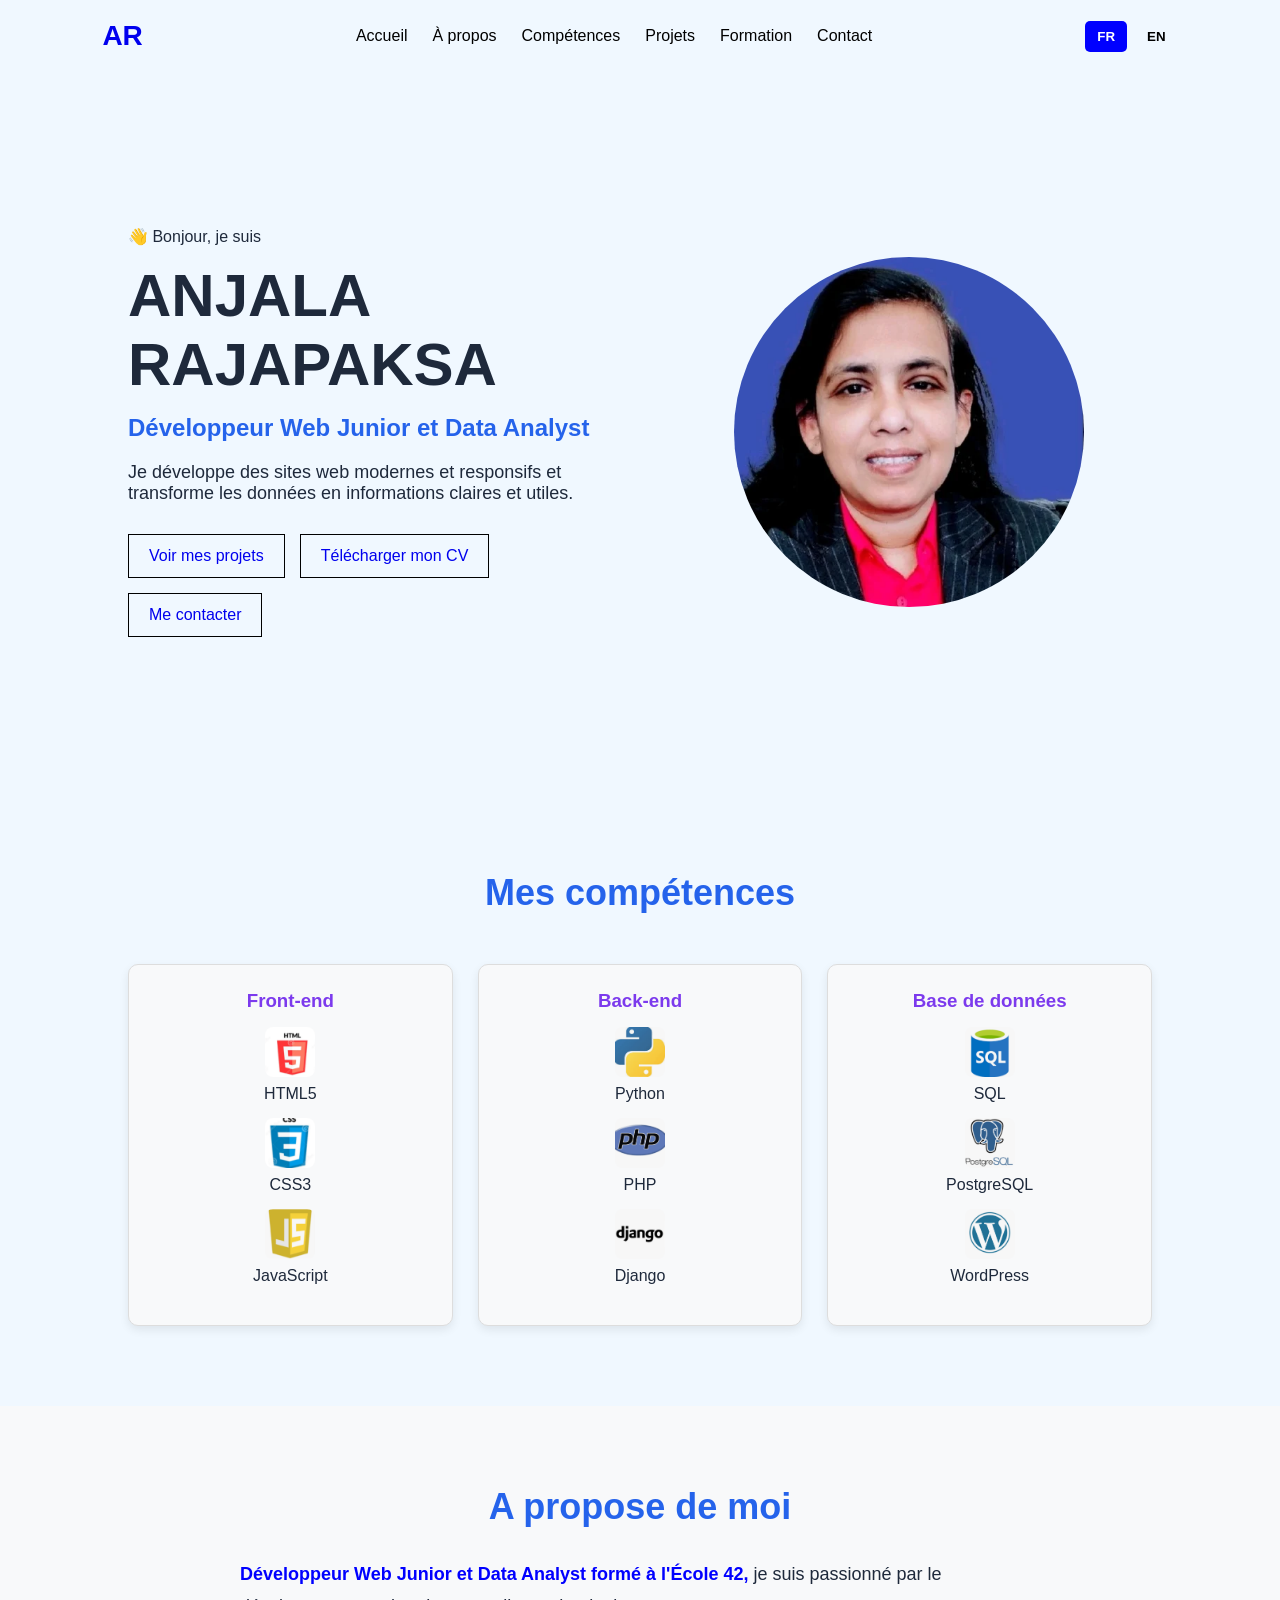
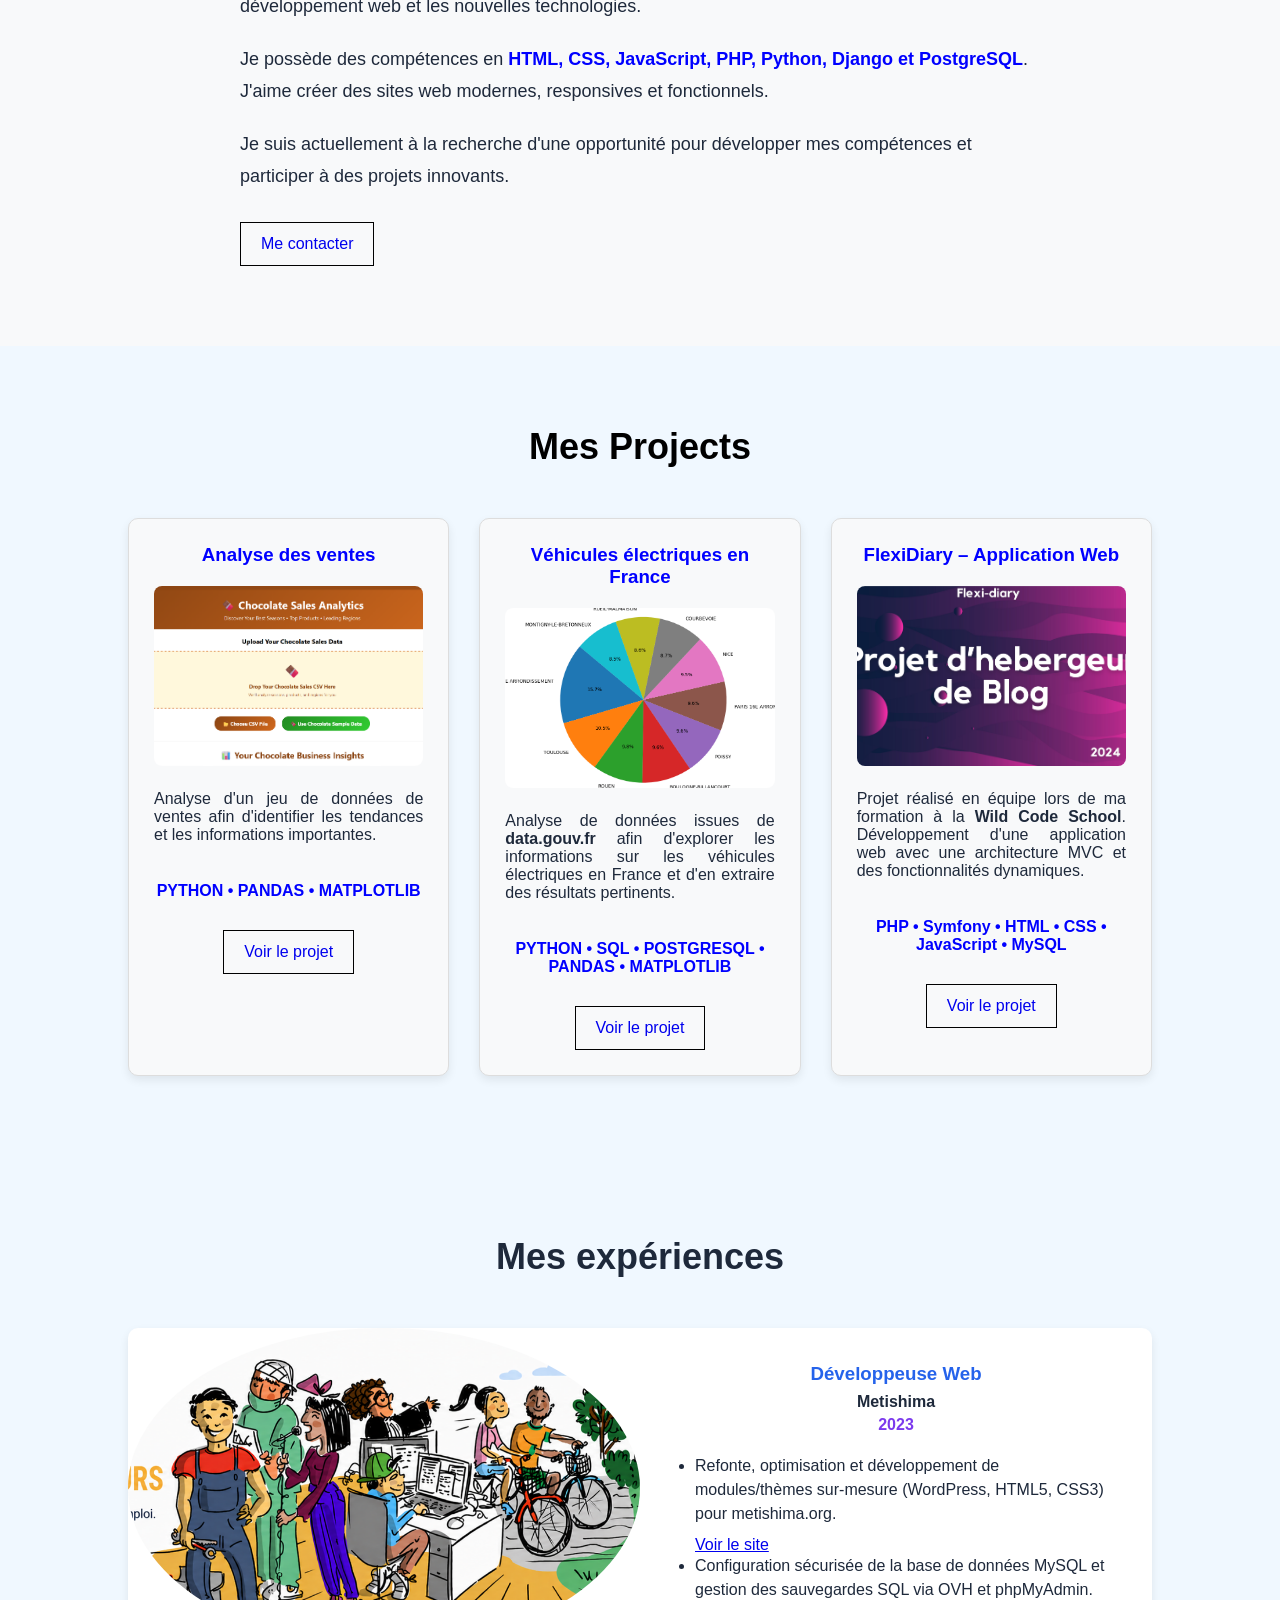
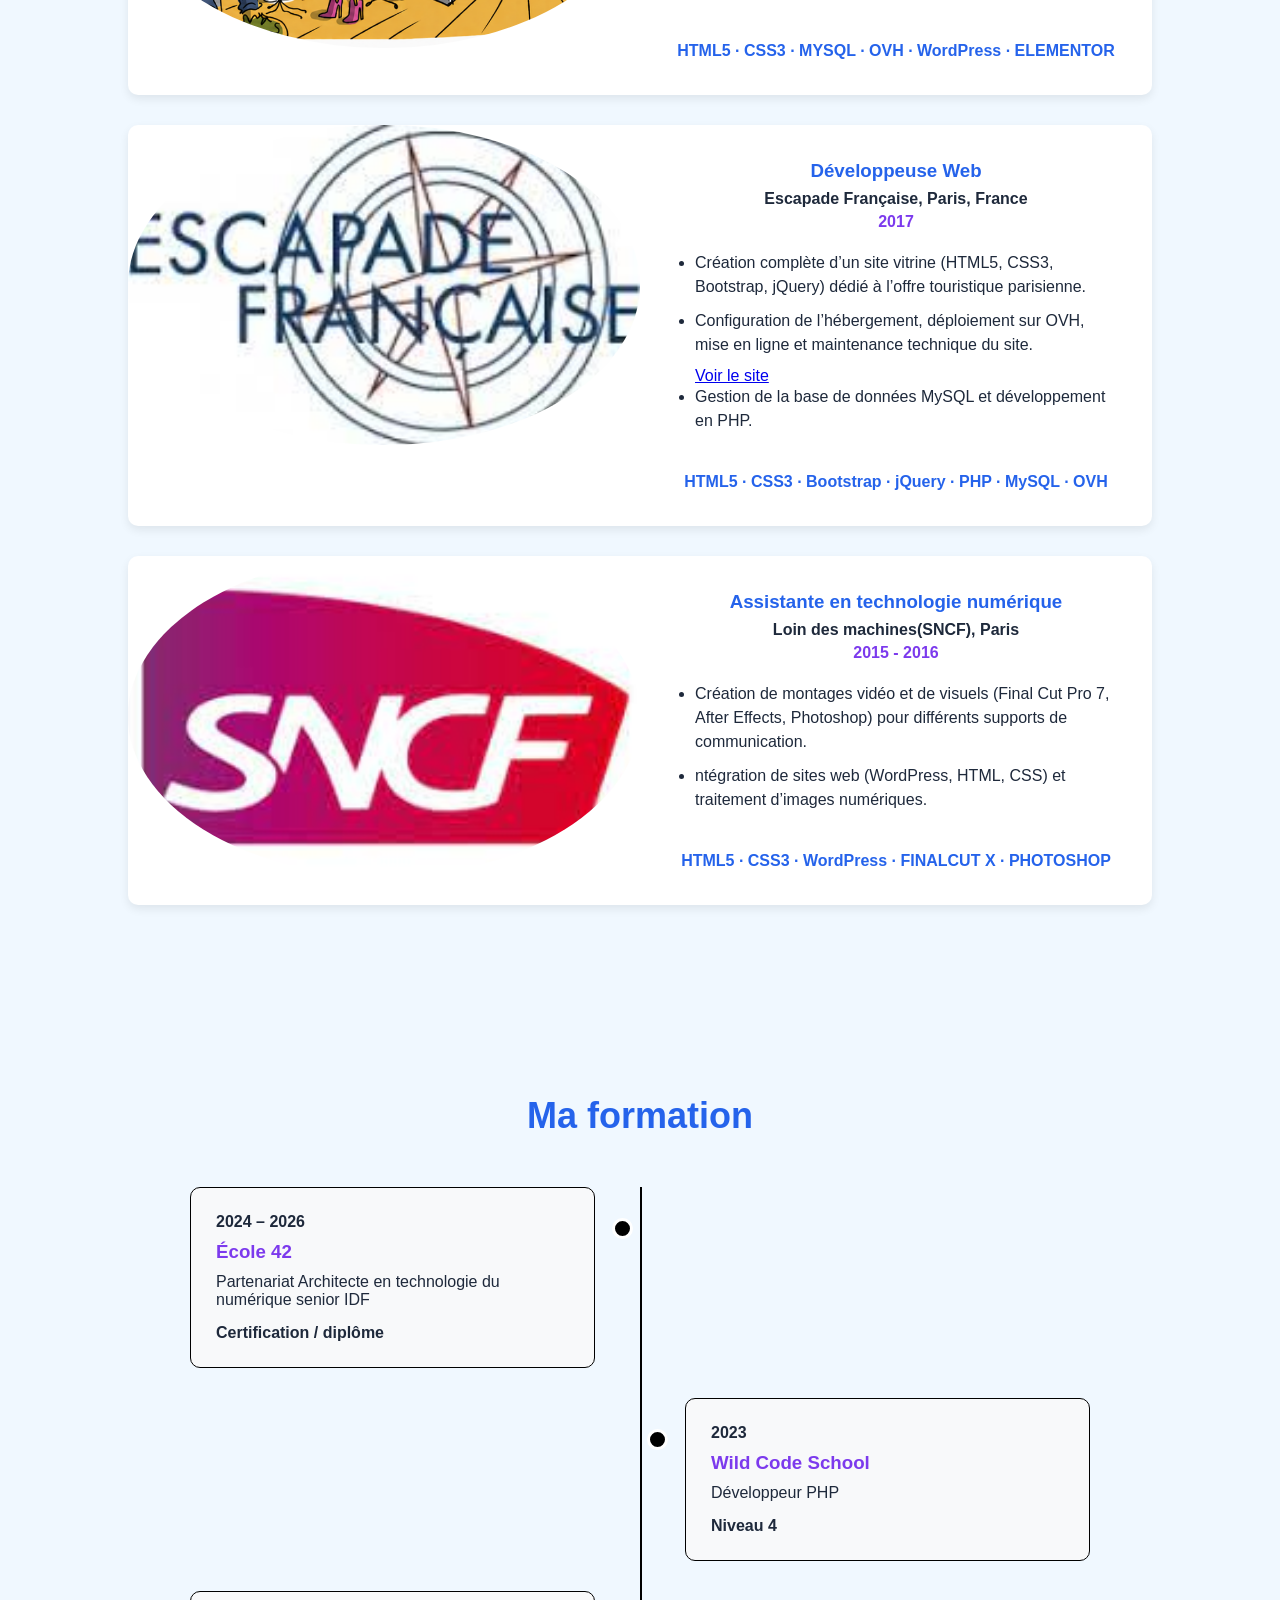
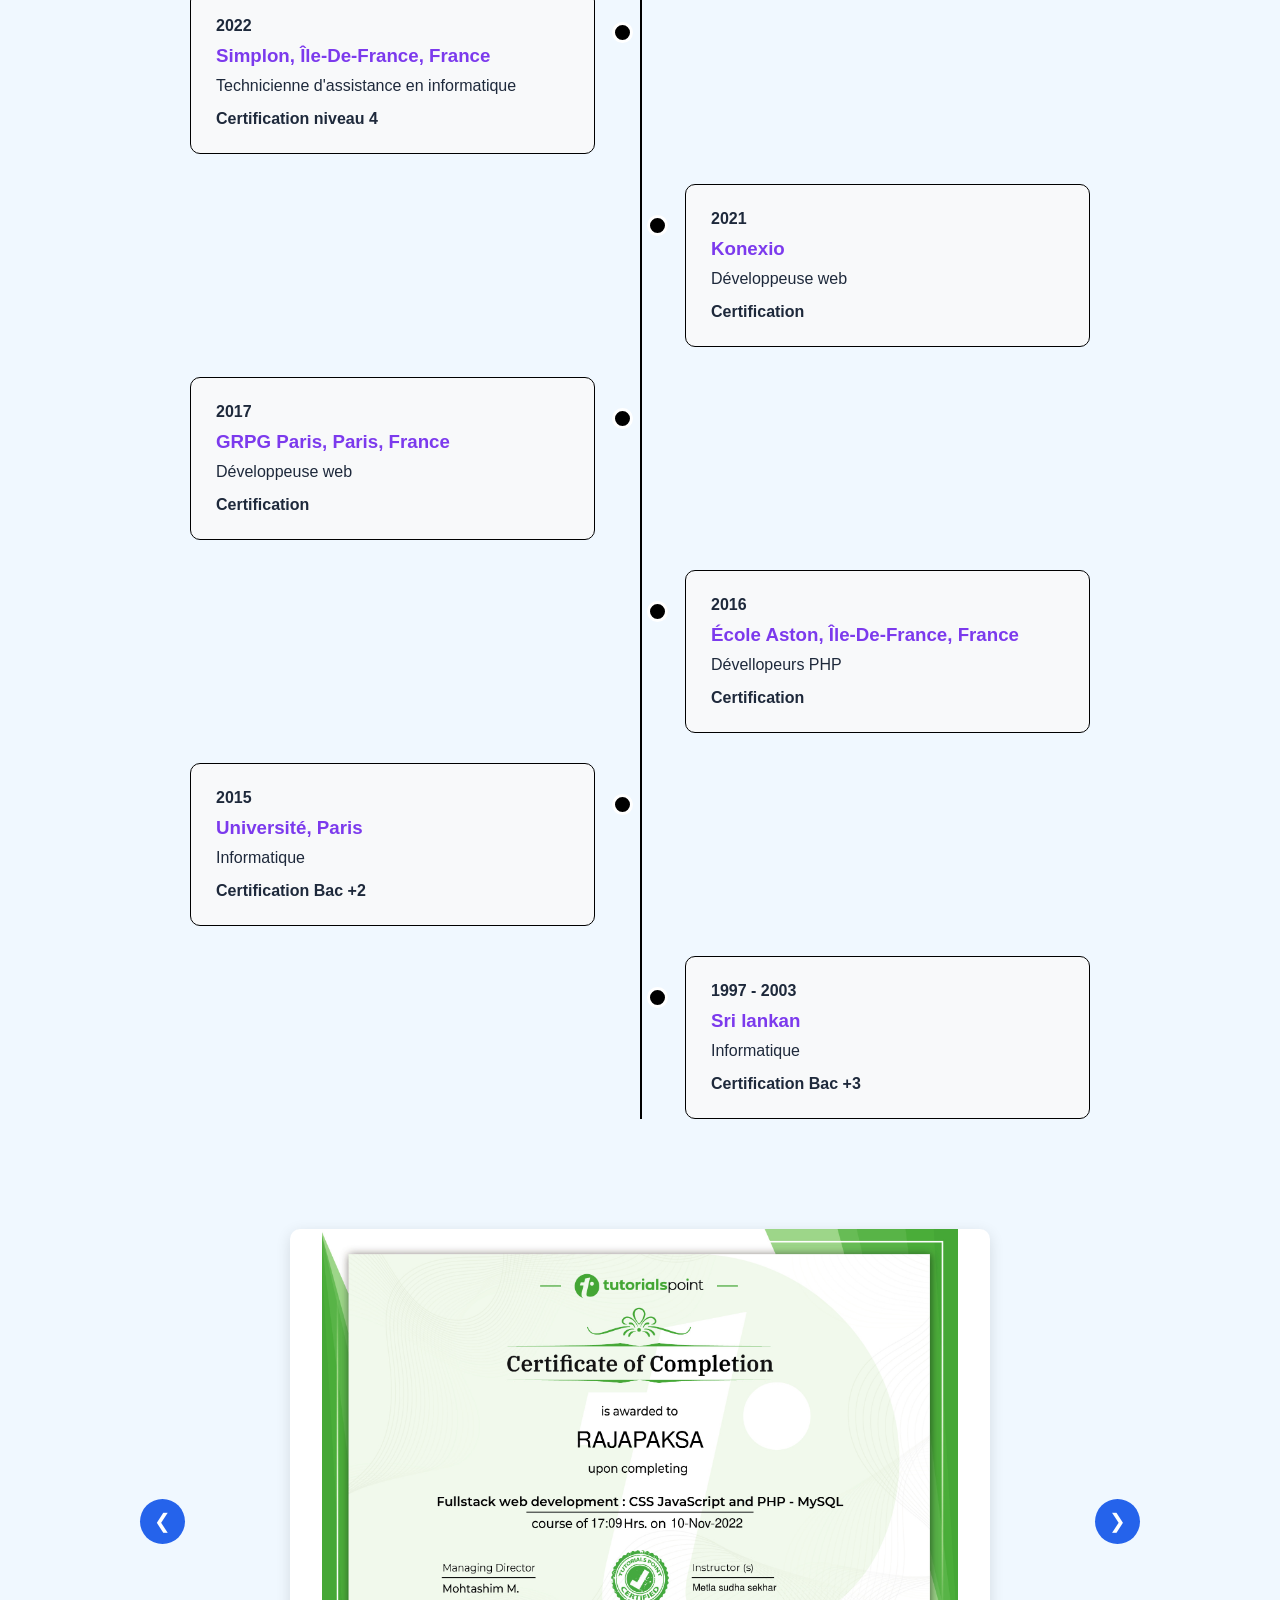
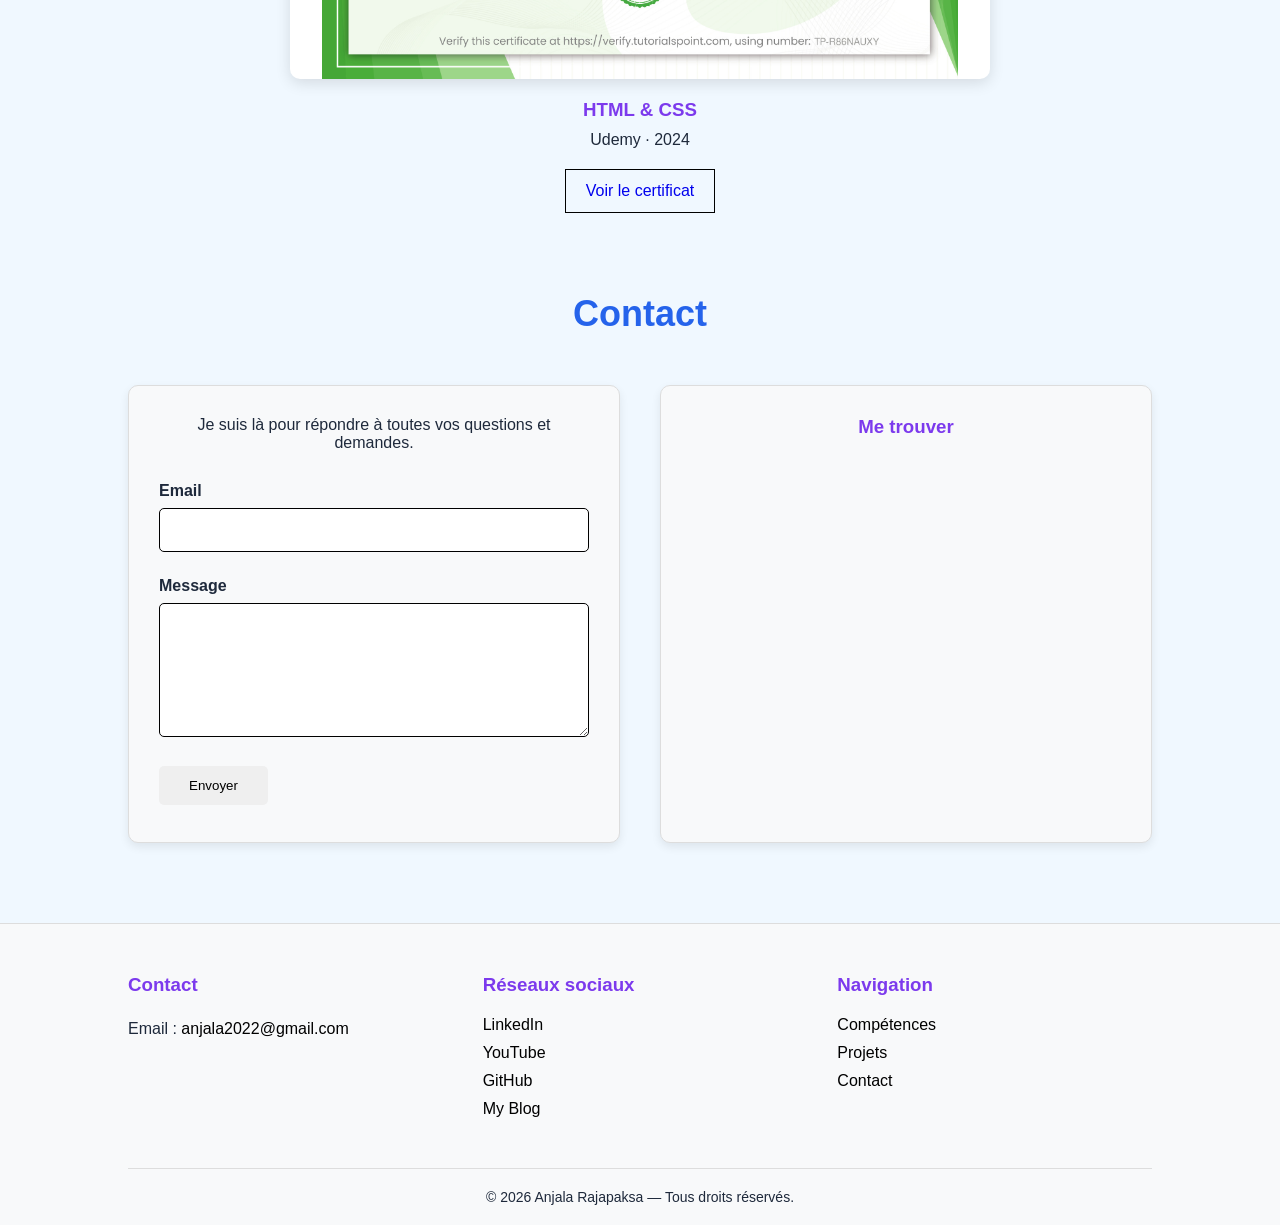
<file: index.html>
<!DOCTYPE html>
<html lang="fr">

<head>
    <meta charset="UTF-8">
    <meta name="viewport" content="width=device-width, initial-scale=1.0">

    <link rel="stylesheet" href="css/style.css">

    <title>Anjala Rajapaksa | Développeur Web Junior</title>
</head>

<body>

    <!-- NAVBAR -->
    <nav class="navbar">

        <a href="#accueil" class="logo">AR</a>

        <ul class="nav-links">
            <li><a href="#accueil">Accueil</a></li>
            <li><a href="#apropos">À propos</a></li>
            <li><a href="#competences">Compétences</a></li>
            <li><a href="#projets">Projets</a></li>
            <li><a href="#formation">Formation</a></li>
            <li><a href="#contact">Contact</a></li>
        </ul>

        <div class="language">
            <button class="active">FR</button>
            <button>EN</button>
        </div>

    </nav>


    <!-- HERO SECTION -->
    <header id="accueil" class="hero">

        <div class="hero-content">

            <p class="hello">👋 Bonjour, je suis</p>

            <h1>ANJALA<br>RAJAPAKSA</h1>

            <h2>Développeur Web Junior et Data Analyst</h2>

            <p class="description">
                Je développe des sites web modernes et responsifs et transforme
                les données en informations claires et utiles.
            </p>

            <div class="hero-buttons">

                <a href="#projets" class="btn primary">
                    Voir mes projets
                </a>

                <a href="images/Développeuse web_ANJALA_RAJAPAKSA-2026-09-28.pdf"
                     class="btn secondary"
                     target="_blank"
                     download>
                     Télécharger mon CV
                </a>

                <a href="#contact" class="btn contact-btn">
                    Me contacter
                </a>

            </div>

        </div>


        <!-- PHOTO -->
        <div class="hero-image">

            <img src="images/anjala.png"
                 alt="Portrait professionnel d'Anjala Rajapaksa">

        </div>

    </header>

    <!-- competence SECTION -->
     <section id="competences" class="skills-section">

    <h2>Mes compétences</h2>

    <div class="skills-container">

        <!-- COLUMN 1 -->
        <div class="skills-column">

            <h3>Front-end</h3>

            <ul>
                <li>
                    <img src="images/html-logo.png" alt="HTML5">
                    HTML5
                </li>

                <li>
                    <img src="images/css-logo.png" alt="CSS3">
                    CSS3
                </li>

                <li>
                    <img src="images/javascript-logo.png" alt="JavaScript">
                    JavaScript
                </li>
            </ul>

        </div>


        <!-- COLUMN 2 -->
        <div class="skills-column">

            <h3>Back-end</h3>

            <ul>
                <li>
                    <img src="images/python-logo.png" alt="CSS3">
                    Python
                </li>
                <li>
                    <img src="images/php-logo.png" alt="CSS3">
                    PHP
                </li>
                
                <li>
                    <img src="images/django-logo.png" alt="CSS3">
                    Django
                </li>
            </ul>

        </div>


        <!-- COLUMN 3 -->
        <div class="skills-column">

            <h3>Base de données</h3>

            <ul>
                <li>
                    <img src="images/sql-logo.png" alt="CSS3">
                    SQL
                </li>
                <li>
                    <img src="images/postgre-logo.png" alt="CSS3">
                    PostgreSQL
                </li>
                
                <li>
                    <img src="images/wordpress-logo.png" alt="CSS3">
                    WordPress
                </li>
            </ul>

        </div>

    </div>

</section> <!-- END of the competence SECTION -->

<section id="apropos" class="about-section"> <!-- a propose SECTION -->
    <div class="about-content">
        <h2>A propose de moi</h2>
        <p><b style="color: blue;">Développeur Web Junior et Data Analyst formé à l'École 42,</b> je suis passionné par
            le développement web et les nouvelles technologies.</p>
        <p>Je possède des compétences en <b style="color: blue;">HTML, CSS, JavaScript, PHP,
            Python, Django et PostgreSQL</b>. J'aime créer des sites web modernes,
            responsives et fonctionnels.</p>
        <p>Je suis actuellement à la recherche d'une opportunité pour
            développer mes compétences et participer à des projets innovants.</p>
        <a href="#contact" class="btn">Me contacter</a>   
    </div>
</section> <!--END of the a propose SECTION -->

<section id="projets" class="projects">
    <h2>Mes Projects</h2>
    <div class="project-content">
        <!--Projet 2 -->
        <div class="card"> 

             <h3><strong>Analyse des ventes</strong></h3>
                 <img src="images/csvanalyst.png"
                    alt="Chocalate sale analytics – Ventes" class="project-image">
                    <br>
                    <p> Analyse d'un jeu de données de ventes afin d'identifier
                    les tendances et les informations importantes. </p>
                    
        <br>
         <p class="technologies" style="color: blue; text-align: center;" >
            PYTHON • PANDAS • MATPLOTLIB 
        </p> 
         <a href="#" class="btn"> Voir le projet </a>
         </div>
        
        <div class="card">
            
                <h3><strong>Véhicules électriques en France</strong></h3>
                <img src="images/electric_vehicles_pie_chart.png" alt="Projet Data Analysis – Ventes" class="project-image">
                <br>
                <p>Analyse de données issues de <strong>data.gouv.fr</strong> afin d'explorer
                les informations sur les véhicules électriques en France et d'en extraire
                des résultats pertinents.</p>
                
            <br>
            <p class="technologies" style="color: blue; text-align: center;">
                PYTHON • SQL • POSTGRESQL • PANDAS • MATPLOTLIB
            </p>

            <a href="https://rigorous-november-5f9.notion.site/Electric-Vehicle-1d13186520348087bff2c710191e95e1"
                class="btn"
                target="_blank"
                rel="noopener noreferrer">
                Voir le projet
            </a>
</div> 

<!-- Projet 3 -->
<div class="card">
    
        <h3><strong>FlexiDiary – Application Web</strong></h3>
        <img src="images/blog.png" alt="Projet Data Analysis – Ventes" class="project-image">
        <br>
        <p>Projet réalisé en équipe lors de ma formation à la
        <strong>Wild Code School</strong>. Développement d'une
        application web avec une architecture MVC et des fonctionnalités
        dynamiques.</p>
    <br>    
    <p class="technologies" style="color: blue; text-align: center;">
        PHP • Symfony • HTML • CSS • JavaScript • MySQL
    </p>

    <a href="https://github.com/WildCodeSchool/2023-11-php-REM-POEC-FlexiDiary"
       class="btn"
       target="_blank"
       rel="noopener noreferrer">
        Voir le projet
    </a>
        </div>    
    </div>
</section> <!-- END of the project SECTION -->

<!-- EXPERIENCE SECTION -->
 
<section id="experience" class="experience-section">
    <h1>Mes expériences</h1>
    <div class="experience-container">
       
       <div class="experience-1">

        <div class="experience-image">
            <img src="images/metishima.png" alt="">
        </div>

    <div class="experience-content">
        <h3>Développeuse Web</h3>
        <h4>Metishima</h4>
        <p class="experience-date">2023</p>

        <ul>
            <li>Refonte, optimisation et développement de modules/thèmes sur-mesure (WordPress,
HTML5, CSS3) pour metishima.org.</li>
<a href="https://metishima.org" target="_blank">
    Voir le site
</a>
            <li>Configuration sécurisée de la base de données MySQL et gestion des sauvegardes SQL via
OVH et phpMyAdmin.</li>

        </ul>

        <p class="technologies">
            HTML5 · CSS3 · MYSQL · OVH · WordPress  · ELEMENTOR
        </p>
    </div>

</div>
<div class="experience-2">

    <div class="experience-content">
        <h3>Développeuse Web</h3>
        <h4>Escapade Française, Paris, France </h4>
        <p class="experience-date">2017</p>

        <ul>
            <li>Création complète d’un site vitrine (HTML5, CSS3, Bootstrap, jQuery) dédié à l’offre touristique parisienne.</li>
            
            <li>Configuration de l’hébergement, déploiement sur OVH, mise en ligne et maintenance technique du site.
            </li>
            <a href="https://tinyurl.com/2a5ryndv" target="_blank">
    Voir le site
</a>
            <li>Gestion de la base de données MySQL et développement en PHP.</li>
            
        </ul>

        <p class="technologies">
            HTML5 · CSS3 · Bootstrap · jQuery · PHP · MySQL · OVH
        </p>
    </div>
<div class="experience-image">
        <img src="images/téléchargement (2).jpg" alt="">
    </div>
</div>     

 <div class="experience-1">

    <div class="experience-image">
        <img src="images/téléchargement.jpg" alt="">
    </div>

    <div class="experience-content">
        <h3>Assistante en technologie numérique</h3>
        <h4>Loin des machines(SNCF), Paris </h4>
        <p class="experience-date">2015 - 2016</p>

        <ul>
            <li>Création de montages vidéo et de visuels (Final Cut Pro 7, After Effects, Photoshop) pour
différents supports de communication.</li>
            <li>ntégration de sites web (WordPress, HTML, CSS) et traitement d’images numériques.</li>
        </ul>

        <p class="technologies">
            HTML5 · CSS3  · WordPress · FINALCUT X · PHOTOSHOP
        </p>
    </div>

</div>
</div>
</section><!-- END EXPERIENCE SECTION -->


<section id="formation" class="formation">
    <h2>Ma formation</h2>

    <div class="formation-container">

        <div class="formation-item">
            <div class="formation-year">2024 – 2026</div>
            <h3>École 42</h3>
            <p>Partenariat Architecte en technologie du numérique senior IDF</p>
            <span class="certificate">Certification / diplôme</span>
        </div>


        <div class="formation-item">
            <div class="formation-year">2023</div>
            <h3>Wild Code School</h3>
            <p>Développeur PHP</p>
            <span class="certificate">Niveau 4</span>
        </div>


        <div class="formation-item">
            <div class="formation-year">2022</div>
            <h3>Simplon, Île-De-France, France </h3>
            <p>Technicienne d'assistance en informatique</p>
            <span class="certificate">Certification niveau 4</span>
        </div>

        <div class="formation-item">
            <div class="formation-year">2021</div>
            <h3>Konexio</h3>
            <p>Développeuse web</p>
            <span class="certificate">Certification</span>
        </div>
        <div class="formation-item">
            <div class="formation-year">2017</div>
            <h3>GRPG Paris, Paris, France </h3>
            <p>Développeuse web</p>
            <span class="certificate">Certification</span>
        </div>
        <div class="formation-item">
            <div class="formation-year">2016</div>
            <h3>École Aston, Île-De-France, France </h3>
            <p>Dévellopeurs PHP</p>
            <span class="certificate">Certification</span>
        </div>
        <div class="formation-item">
            <div class="formation-year">2015</div>
            <h3>Université, Paris  </h3>
            <p>Informatique </p>
            <span class="certificate">Certification Bac +2</span>
        </div>
        <div class="formation-item">
            <div class="formation-year"> 1997 -  2003</div>
            <h3>Sri lankan </h3>
            <p>Informatique </p>
            <span class="certificate">Certification Bac +3</span>
        </div>

    </div>
</section><!--end of formation-->
<div class="certificate-slider">

    <button type="button" class="slider-btn prev">❮</button>

    <div class="certificate-content">

        <img
            id="certificate-image"
            src="images/certificat1.jpg"
            alt="Certificat HTML & CSS"
        >

        <h3 id="certificate-title">
            HTML & CSS
        </h3>

        <p id="certificate-info">
            Udemy · 2024
        </p>

        <a
            id="certificate-link"
            href="#"
            target="_blank"
            class="btn"
        >
            Voir le certificat
        </a>

    </div>

    <button type="button" class="slider-btn next">❯</button>

</div>
<section id="contact" class="contact-section">
    

    <h2>Contact</h2>

    <div class="contact-container">

        <!-- COLUMN 1 : CONTACT FORM -->
        <div class="contact-form">

            <p>Je suis là pour répondre à toutes vos questions et demandes.</p>

            <form action="" method="get">

                <div class="form-group">
                    <label for="email">Email</label>
                    <input type="email" id="email" name="email" required>
                </div>

                <div class="form-group">
                    <label for="message">Message</label>
                    <textarea id="message" name="message" rows="6" required></textarea>
                </div>

                <button type="submit">Envoyer</button>

                <p id="form-message"></p>

            </form>

        </div>

        <!-- COLUMN 2 : GOOGLE MAP -->
        <div class="contact-map">

            <h3>Me trouver</h3>

        <iframe 
            src="https://www.google.com/maps/embed?pb=!1m18!1m12!1m3!1d2625.0004924099057!2d2.4042703760003064!3d48.85820100072041!2m3!1f0!2f0!3f0!3m2!1i1024!2i768!4f13.1!3m3!1m2!1s0x47e66d813a827ec7%3A0xc54fb0d61bd7b4e2!2sRue%20Saint-Blaise%2C%2075020%20Paris!5e0!3m2!1sfr!2sfr!4v1788726012206!5m2!1sfr!2sfr"
            width="100%"
            height="350"
            style="border:0;"
            allowfullscreen=""
            loading="lazy">
        </iframe>

        </div>

    </div> 

</section><!-- END CONTACT SECTION -->
<!-- FOOTER SECTION -->
<footer class="footer">

    <div class="footer-container">

        <!-- Column 1 -->
        <div class="footer-col">
            <h3>Contact</h3>
            <p>
    Email :
    <a href="mailto:anjala2022@gmail.com" target="_blank">
        anjala2022@gmail.com
    </a>
</p>
        </div>

        <!-- Column 2 -->
        <div class="footer-col">
            <h3>Réseaux sociaux</h3>
            <ul>
    <li>
        <a href="https://www.linkedin.com/in/anjala-rajapaksa"
           target="_blank"
           rel="noopener noreferrer">
            LinkedIn
        </a>
    </li>

    <li>
        <a href="https://www.youtube.com/@DevTipsDaily-2026"
           target="_blank"
           rel="noopener noreferrer">
            YouTube
        </a>
    </li>

    <li>
        <a href="https://github.com/anjalaN"
           target="_blank"
           rel="noopener noreferrer">
            GitHub
        </a>
    </li>

    <li>
        <a href="https://rigorous-november-5f9.notion.site/Programming-30a3186520348099a63dd49789cce97d"
           target="_blank"
           rel="noopener noreferrer">
            My Blog
        </a>
    </li>
</ul>
        </div>

        <!-- Column 3 -->
        <div class="footer-col">
            <h3>Navigation</h3>
            <ul>
                <li><a href="#competences">Compétences</a></li>
                <li><a href="#projets">Projets</a></li>
                <li><a href="#contact">Contact</a></li>
            </ul>
        </div>

    </div>

    <div class="copyright">
        <p>&copy; 2026 Anjala Rajapaksa — Tous droits réservés.</p>
    </div>

</footer>
<!-- END FOOTER SECTION -->

    <script src="js/script.js"></script>

</body>
</html>
</file>
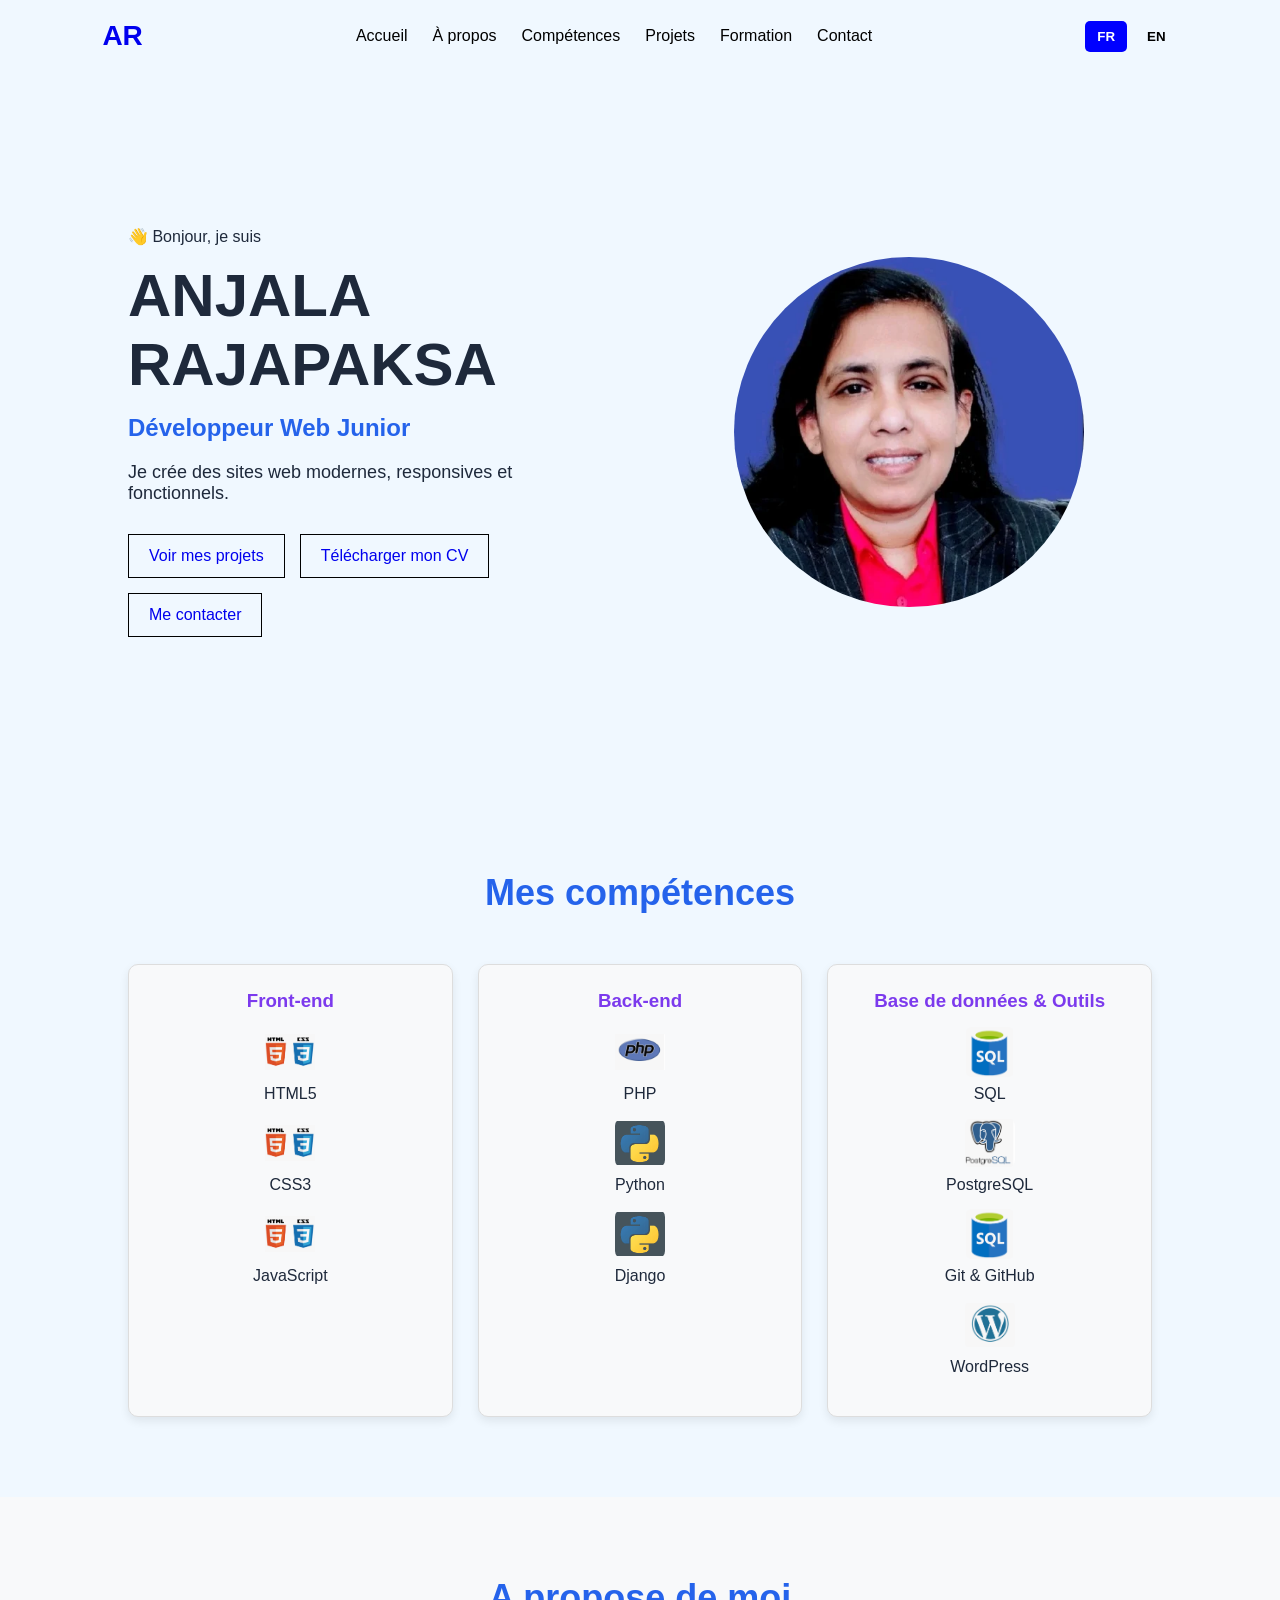
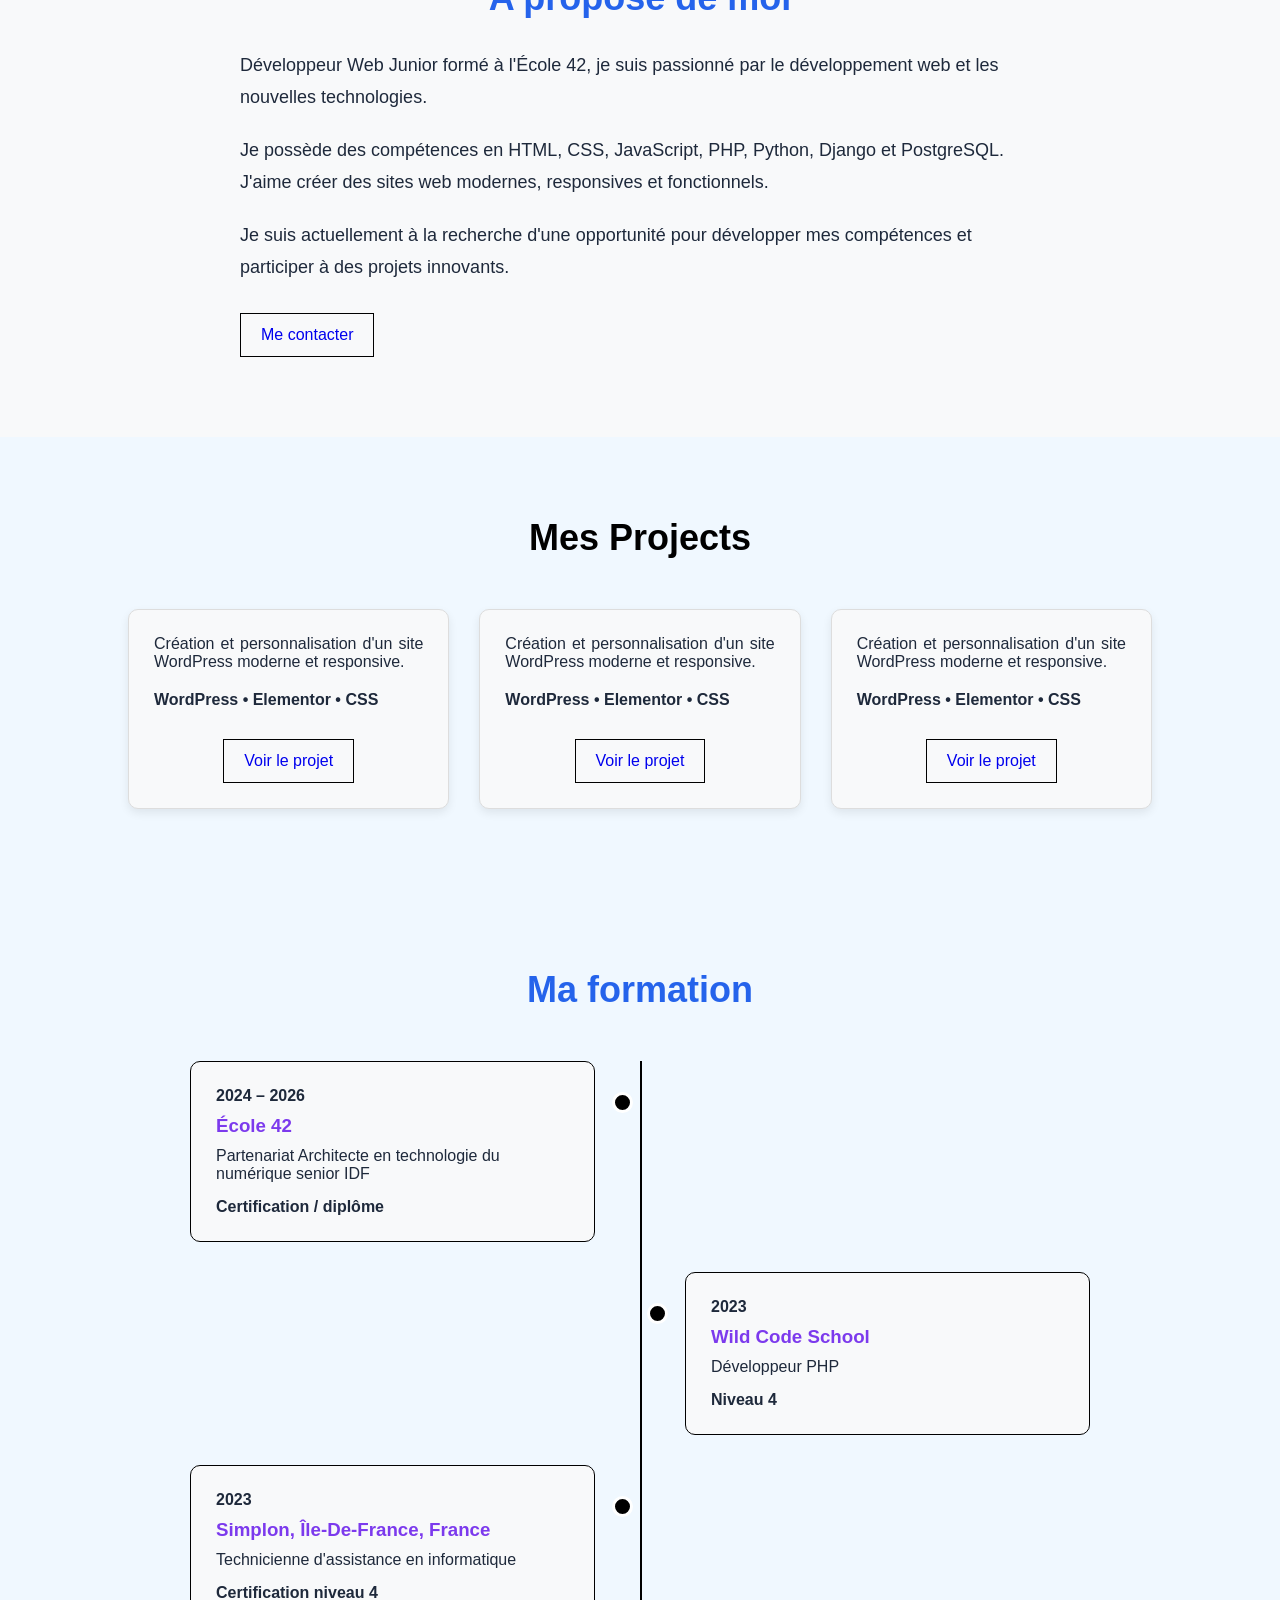
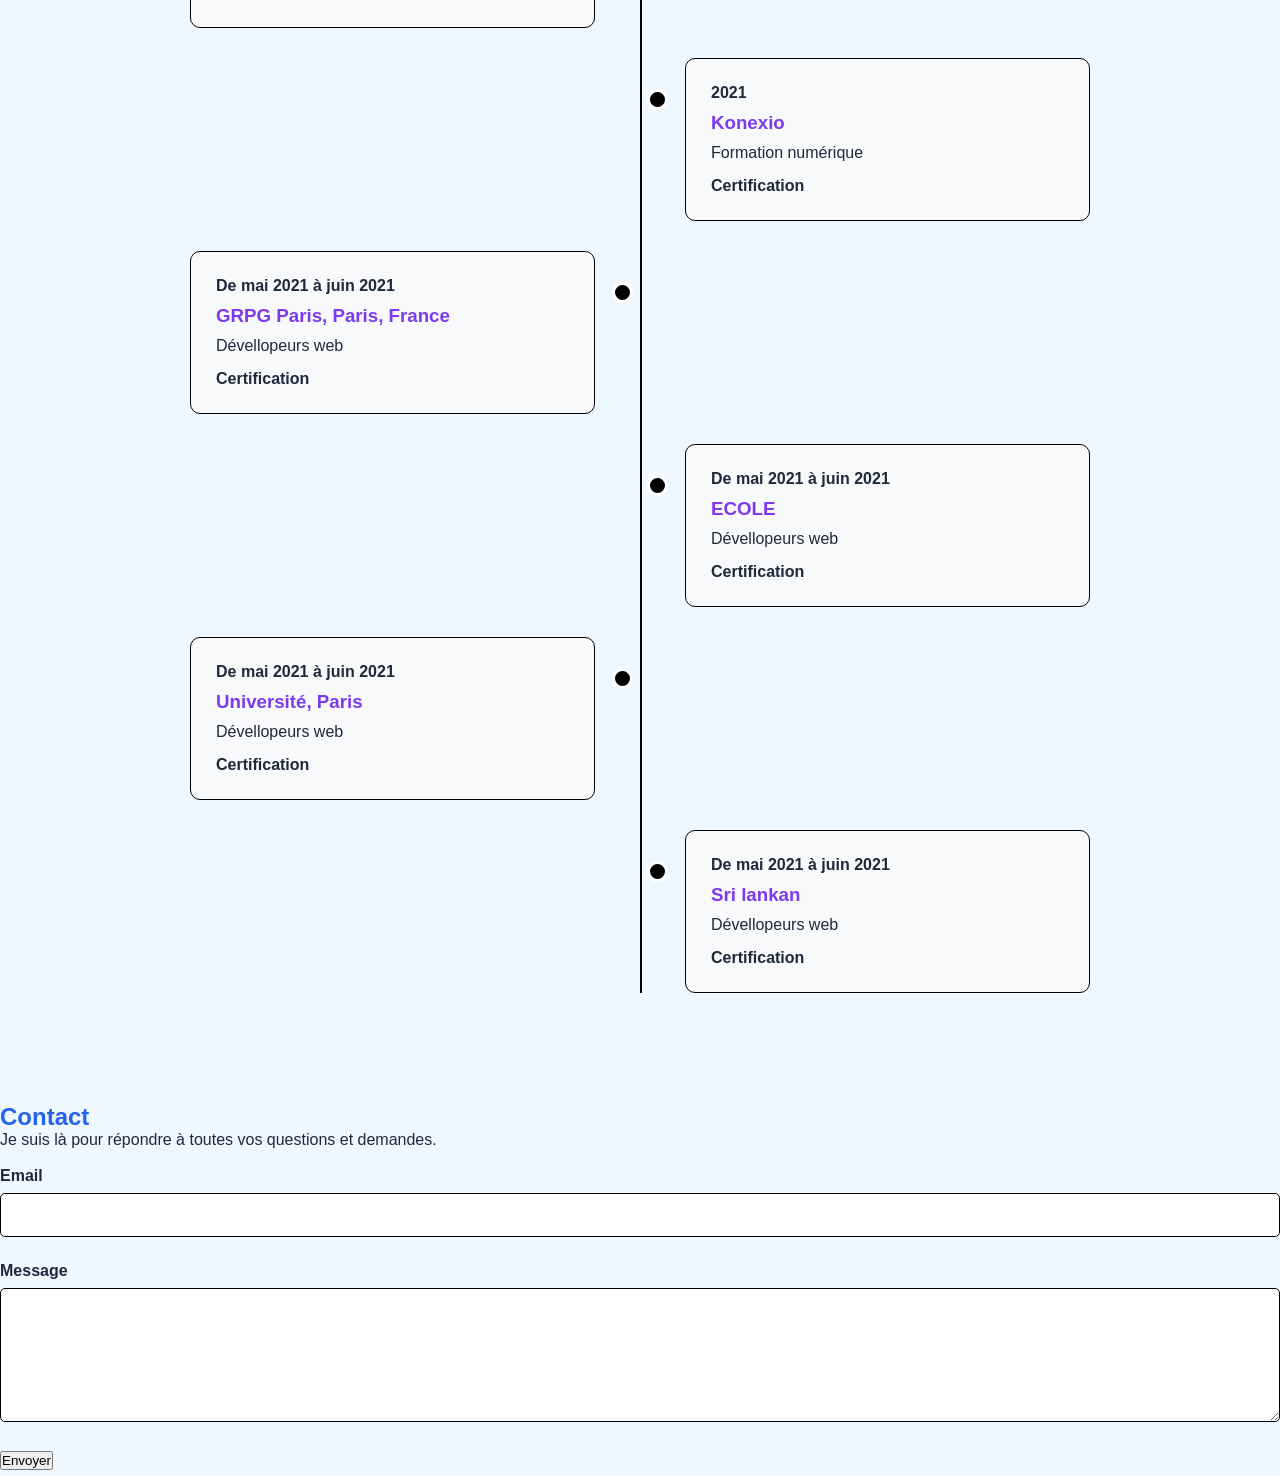
<file: accueil.html>
<!DOCTYPE html>
<html lang="fr">

<head>
    <meta charset="UTF-8">
    <meta name="viewport" content="width=device-width, initial-scale=1.0">

    <link rel="stylesheet" href="css/style.css">

    <title>Anjala Rajapaksa | Développeur Web Junior</title>
</head>

<body>

    <!-- NAVBAR -->
    <nav class="navbar">

        <a href="#accueil" class="logo">AR</a>

        <ul class="nav-links">
            <li><a href="#accueil">Accueil</a></li>
            <li><a href="#apropos">À propos</a></li>
            <li><a href="#competences">Compétences</a></li>
            <li><a href="#projets">Projets</a></li>
            <li><a href="#formation">Formation</a></li>
            <li><a href="#contact">Contact</a></li>
        </ul>

        <div class="language">
            <button class="active">FR</button>
            <button>EN</button>
        </div>

    </nav>


    <!-- HERO SECTION -->
    <header id="accueil" class="hero">

        <div class="hero-content">

            <p class="hello">👋 Bonjour, je suis</p>

            <h1>ANJALA<br>RAJAPAKSA</h1>

            <h2>Développeur Web Junior</h2>

            <p class="description">
                Je crée des sites web modernes, responsives et fonctionnels.
            </p>

            <div class="hero-buttons">

                <a href="#projets" class="btn primary">
                    Voir mes projets
                </a>

                <a href="assets/cv-anjala-rajapaksa.pdf"
                   class="btn secondary"
                   download>
                    Télécharger mon CV
                </a>

                <a href="#contact" class="btn contact-btn">
                    Me contacter
                </a>

            </div>

        </div>


        <!-- PHOTO -->
        <div class="hero-image">

            <img src="images/anjala.png"
                 alt="Portrait professionnel d'Anjala Rajapaksa">

        </div>

    </header>

    <!-- competence SECTION -->
     <section id="competences" class="skills-section">

    <h2>Mes compétences</h2>

    <div class="skills-container">

        <!-- COLUMN 1 -->
        <div class="skills-column">

            <h3>Front-end</h3>

            <ul>
                <li>
                    <img src="images/html.png" alt="HTML5">
                    HTML5
                </li>

                <li>
                    <img src="images/html.png" alt="CSS3">
                    CSS3
                </li>

                <li>
                    <img src="images/html.png" alt="JavaScript">
                    JavaScript
                </li>
            </ul>

        </div>


        <!-- COLUMN 2 -->
        <div class="skills-column">

            <h3>Back-end</h3>

            <ul>
                <li>
                    <img src="images/PHPLOGO.png" alt="CSS3">
                    PHP
                </li>
                <li>
                    <img src="images/pythonicon.png" alt="CSS3">
                    Python
                </li>
                <li>
                    <img src="images/pythonicon.png" alt="CSS3">
                    Django
                </li>
            </ul>

        </div>


        <!-- COLUMN 3 -->
        <div class="skills-column">

            <h3>Base de données & Outils</h3>

            <ul>
                <li>
                    <img src="images/sqlicon.png" alt="CSS3">
                    SQL
                </li>
                <li>
                    <img src="images/postgresicon.png" alt="CSS3">
                    PostgreSQL
                </li>
                <li>
                    <img src="images/sqlicon.png" alt="CSS3">
                    Git & GitHub
                </li>
                <li>
                    <img src="images/wordpressicon.png" alt="CSS3">
                    WordPress
                </li>
            </ul>

        </div>

    </div>

</section> <!-- END of the competence SECTION -->

<section id="apropos" class="about-section"> <!-- a propose SECTION -->
    <div class="about-content">
        <h2>A propose de moi</h2>
        <p>Développeur Web Junior formé à l'École 42, je suis passionné par
            le développement web et les nouvelles technologies.</p>
        <p>Je possède des compétences en HTML, CSS, JavaScript, PHP,
            Python, Django et PostgreSQL. J'aime créer des sites web modernes,
            responsives et fonctionnels.</p>
        <p>Je suis actuellement à la recherche d'une opportunité pour
            développer mes compétences et participer à des projets innovants.</p>
        <a href="#contact" class="btn">Me contacter</a>   
    </div>
</section> <!--END of the a propose SECTION -->
<section id="projets" class="projects">
    <h2>Mes Projects</h2>
    <div class="project-content">
        <div class="card">
            <p>Création et personnalisation d'un site WordPress moderne
            et responsive.</p>
            <p class="technologies">
               WordPress • Elementor • CSS 
            </p>
            <a href="#" class="btn">Voir le projet</a>
        </div>
        <div class="card">
            <p>Création et personnalisation d'un site WordPress moderne
            et responsive.</p>
            <p class="technologies">
               WordPress • Elementor • CSS 
            </p>
            <a href="#" class="btn">Voir le projet</a>
        </div>
        <div class="card">
           <p>Création et personnalisation d'un site WordPress moderne
            et responsive.</p>
            <p class="technologies">
               WordPress • Elementor • CSS 
            </p>
            <a href="#" class="btn">Voir le projet</a>
        </div>
    </div>
</section> <!-- END of the project SECTION -->
<section id="formation" class="formation">
    <h2>Ma formation</h2>

    <div class="formation-container">

        <div class="formation-item">
            <div class="formation-year">2024 – 2026</div>
            <h3>École 42</h3>
            <p>Partenariat Architecte en technologie du numérique senior IDF</p>
            <span class="certificate">Certification / diplôme</span>
        </div>


        <div class="formation-item">
            <div class="formation-year">2023</div>
            <h3>Wild Code School</h3>
            <p>Développeur PHP</p>
            <span class="certificate">Niveau 4</span>
        </div>


        <div class="formation-item">
            <div class="formation-year">2023</div>
            <h3>Simplon, Île-De-France, France </h3>
            <p>Technicienne d'assistance en informatique</p>
            <span class="certificate">Certification niveau 4</span>
        </div>

        <div class="formation-item">
            <div class="formation-year">2021</div>
            <h3>Konexio</h3>
            <p>Formation numérique</p>
            <span class="certificate">Certification</span>
        </div>
        <div class="formation-item">
            <div class="formation-year">De mai 2021 à juin 2021</div>
            <h3>GRPG Paris, Paris, France </h3>
            <p>Dévellopeurs web</p>
            <span class="certificate">Certification</span>
        </div>
        <div class="formation-item">
            <div class="formation-year">De mai 2021 à juin 2021</div>
            <h3>ECOLE </h3>
            <p>Dévellopeurs web</p>
            <span class="certificate">Certification</span>
        </div>
        <div class="formation-item">
            <div class="formation-year">De mai 2021 à juin 2021</div>
            <h3>Université, Paris  </h3>
            <p>Dévellopeurs web</p>
            <span class="certificate">Certification</span>
        </div>
        <div class="formation-item">
            <div class="formation-year">De mai 2021 à juin 2021</div>
            <h3>Sri lankan </h3>
            <p>Dévellopeurs web</p>
            <span class="certificate">Certification</span>
        </div>

    </div>
</section>
<section class="form" action="" method="get">
    <form action="" method="get">
    <h2>Contact</h2>
    <p>Je suis là pour répondre à toutes vos questions et demandes.</p>
    <br>
    <div class="form-group">
            <label for="email">Email</label>
            <input type="email" id="email" name="email" required>
        </div>

        <div class="form-group">
            <label for="message">Message</label>
            <textarea id="message" name="message" rows="6" required></textarea>
        </div>
        <button type="submit">Envoyer</button>
        <p id="form-message"></p>
    </form>
</section>

    <script src="js/script.js"></script>

</body>
</html>
</file>
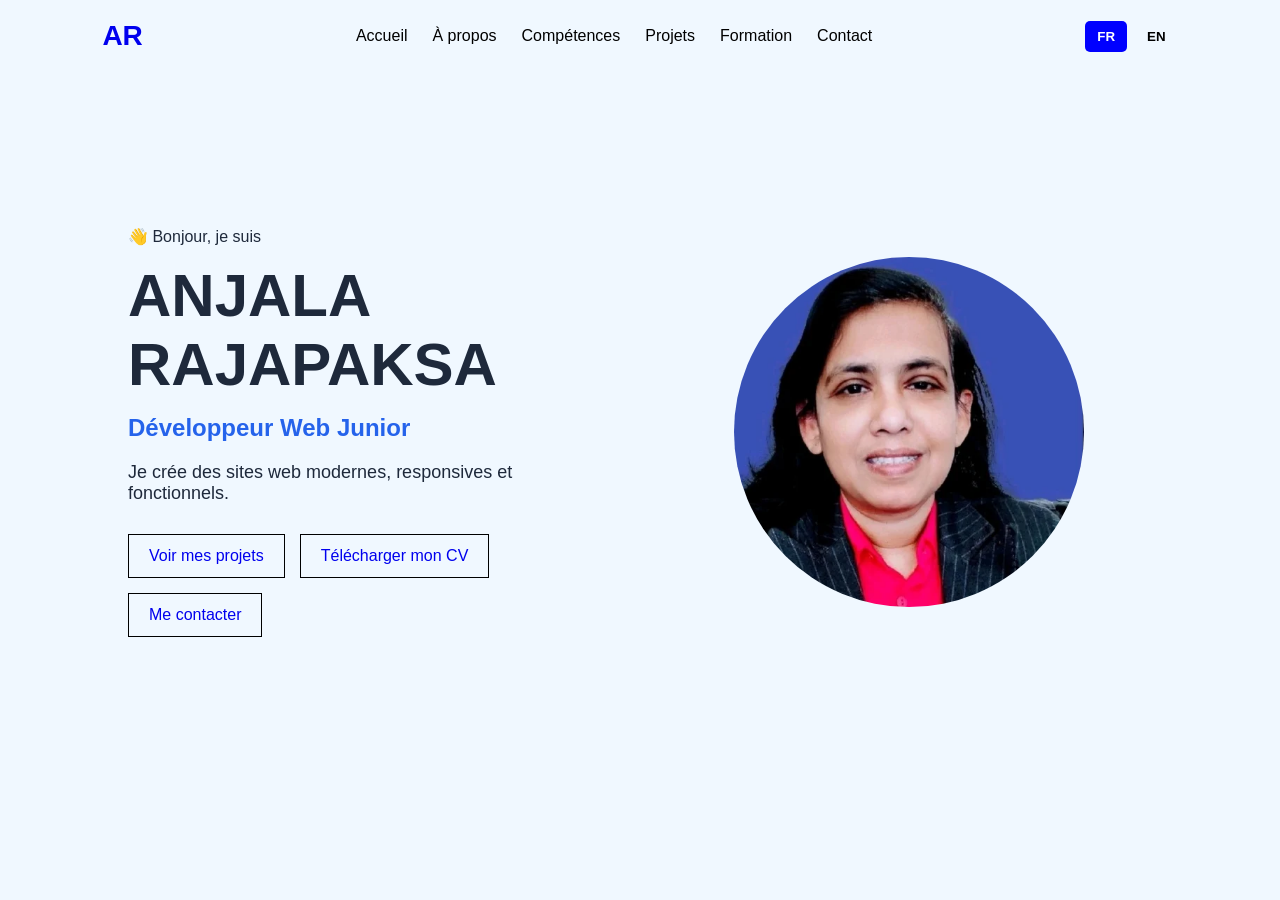
<file: Compétences.html>
<!DOCTYPE html>
<html lang="fr">

<head>
    <meta charset="UTF-8">
    <meta name="viewport" content="width=device-width, initial-scale=1.0">

    <link rel="stylesheet" href="css/style.css">

    <title>Anjala Rajapaksa | Développeur Web Junior</title>
</head>

<body>

    <!-- NAVBAR -->
    <nav class="navbar">

        <a href="#accueil" class="logo">AR</a>

        <ul class="nav-links">
            <li><a href="#accueil">Accueil</a></li>
            <li><a href="#apropos">À propos</a></li>
            <li><a href="#competences">Compétences</a></li>
            <li><a href="#projets">Projets</a></li>
            <li><a href="#formation">Formation</a></li>
            <li><a href="#contact">Contact</a></li>
        </ul>

        <div class="language">
            <button class="active">FR</button>
            <button>EN</button>
        </div>

    </nav>


    <!-- HERO SECTION -->
    <header id="accueil" class="hero">

        <div class="hero-content">

            <p class="hello">👋 Bonjour, je suis</p>

            <h1>ANJALA<br>RAJAPAKSA</h1>

            <h2>Développeur Web Junior</h2>

            <p class="description">
                Je crée des sites web modernes, responsives et fonctionnels.
            </p>

            <div class="hero-buttons">

                <a href="#projets" class="btn primary">
                    Voir mes projets
                </a>

                <a href="assets/cv-anjala-rajapaksa.pdf"
                   class="btn secondary"
                   download>
                    Télécharger mon CV
                </a>

                <a href="#contact" class="btn contact-btn">
                    Me contacter
                </a>

            </div>

        </div>


        <!-- PHOTO -->
        <div class="hero-image">

            <img src="images/anjala.png"
                 alt="Portrait professionnel d'Anjala Rajapaksa">

        </div>

    </header>


    <script src="js/script.js"></script>

</body>
</html>
</file>
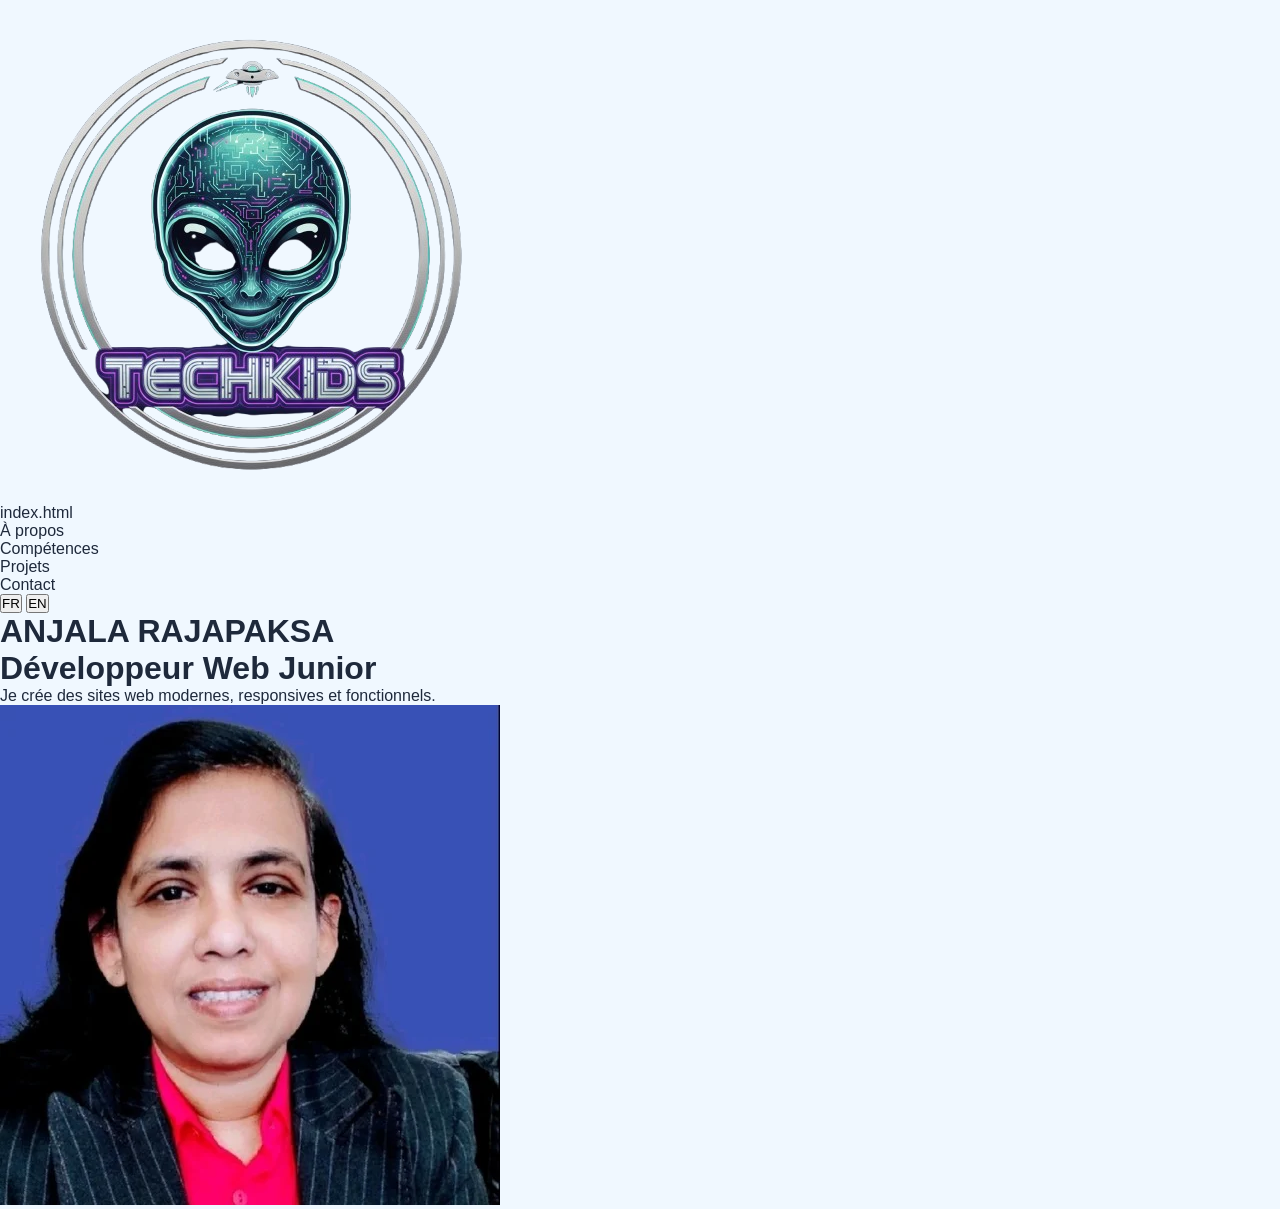
<file: Contact.html>
<!DOCTYPE html>
<html lang="en">
<head>
    <meta charset="UTF-8">
    <meta name="viewport" content="width=device-width, initial-scale=1.0">
    <link rel="stylesheet" href="css/style.css">
    <title>my-portfolio</title>
</head>
<body>
    <nav class="section1">
        <img src="images/logo.png" alt="">
        <ul>
            <li>index.html</li>
            <li>À propos</li>
            <li>Compétences</li>
            <li> Projets</li>
            <li>Contact </li>
        </ul>
        <button class="fr">FR</button>
        <button class="en">EN</button>
    </nav><!--end nav-->
    <header class="hero-section2">
        <div class="hero-leftside">
             <h1 class="mytitle">ANJALA RAJAPAKSA <br>Développeur Web Junior </h1>
            <p class="mydescriptio">Je crée des sites web modernes, responsives et fonctionnels.</p>
        </div>
        <div class="hero-rightside">
            <img src="images/anjala.png" alt="" class="rightside">
        </div>       
    </header><!--end hero-section2-->

    
</body>
<script src="js/script.js"></script>
</html>
</file>
<file: css/style.css>
/* RESET */

* {
    margin: 0;
    padding: 0;
    box-sizing: border-box;
}

body {
    font-family: Arial, sans-serif;
    background-color: aliceblue;
  
    color: #1E293B;
}
h2 {
    color: #2563EB;
}

h3 {
    color: #7C3AED;
}


/* NAVBAR */
.navbar {
        display: flex;
         align-items: center;
        justify-content: space-between;
        padding: 20px 8%;
}


.logo {

    font-size: 28px;

    font-weight: bold;

    text-decoration: none;

}


.nav-links {

    display: flex;

    list-style: none;

    gap: 25px;
}   

.nav-links a {
        text-decoration: none;
        color: black;

}


.language {

    display: flex;

    gap: 8px;

}


.language button {

   border: none;
    background: transparent;
    padding: 8px 12px;
    cursor: pointer;
    font-weight: bold;

}


.language .active {
   background-color: blue;
    color: white;
    border-radius: 5px;
}





/* HERO SECTION */

.hero {

    min-height: 80vh;

    display: flex;

    align-items: center;

    justify-content: space-between;

    padding: 60px 10%;

    gap: 50px;

}


.hero-content {

    flex: 1;

}


.hero-image {

    flex: 1;

    display: flex;

    justify-content: center;

}


.hero-image img {

    width: 350px;

    max-width: 100%;

    border-radius: 50%;

}


.hello {

    margin-bottom: 15px;

}


.hero h1 {

    font-size: 60px;

}


.hero h2 {

    margin-top: 15px;

}


.description {

    margin-top: 20px;

    font-size: 18px;

}


.hero-buttons {

    display: flex;

    gap: 15px;

    margin-top: 30px;

    flex-wrap: wrap;

}


.btn {
 padding: 12px 20px;
 text-decoration: none;
 border: 1px solid black;

}
/*section*/
.skills-section{
    padding: 80px 10% ;
}
.skills-section h2{
    text-align: center;
    margin-bottom: 50px;
    font-size: 36px;
}

.skills-container {
    display: flex;
    gap: 25px;
}

.skills-column {
    flex: 1;
    border: 1px solid #ddd;
    border-radius: 10px;
    background-color: #f8f9fa;
    padding: 25px;
    box-shadow: 0 4px 10px rgba(0, 0, 0, 0.08);
    text-align: center;
}

.skills-column li {
    list-style: none;
    margin: 15px 0;
    text-align: center;
}

.skills-column li img {
    width: 50px;
    height: 50px;
    object-fit: contain;
    border-radius: 8px;
    display: block;
    margin: 0 auto 8px;
}

/* A propos section */
.about-section{
    padding: 80px 10%;
    background-color: #F8F9FA;
}
.about-content{
    max-width: 800px;
    margin: auto;
}
.about-content h2{
    text-align: center;
    font-size: 36px;
    margin-bottom: 30px;
}
.about-content p{
    font-size: 18px;
    line-height: 1.8;
    margin-bottom: 20px;
}
.about-content .btn {
    display: inline-block;
    margin-top: 10px;
}

/* PROJECTS SECTION */

.projects {
    padding: 80px 10%;
}

.projects h2 {
    text-align: center;
    font-size: 36px;
    margin-bottom: 50px;
    color: black;
}

.project-content {
    display: flex;
    gap: 30px;
}

.card {
    flex: 1;
    padding: 25px;
    border: 1px solid #ddd;
    border-radius: 10px;
    background-color: #f8f9fa;
    box-shadow: 0 4px 10px rgba(0, 0, 0, 0.08);
    text-align: center;
}

.project-image {
    width: 100%;
    height: 180px;
    object-fit: cover;
    border-radius: 8px;
    margin-bottom: 20px;
}

/* Description */
.card p {
    margin-bottom: 20px;
    text-align: justify;
}
.card h3{
    color: blue;
    margin-bottom: 20px;
}

/* Technologies */
.technologies {
    font-weight: bold;
    text-align: center;
}

 /*Bouton */
.card .btn {
    display: block;
    width: fit-content;
    margin: 20px auto 0;
}


.card .btn {
    display: inline-block;
    margin-top: 10px;
}


/* EXPERIENCE SECTION */

.experience-section {
    padding: 80px 10%;
    
}

.experience-section h1 {
    text-align: center;
    font-size: 36px;
    margin-bottom: 50px;
}

/* Container */

.experience-container {
    max-width: 1100px;
    margin: 0 auto;
}

/* Each experience */

.experience-1,
.experience-2 {
    display: flex;
    width: 100%;
    margin-bottom: 30px;
    background-color: #FFFFFF;
    border-radius: 10px;
    overflow: hidden;
    box-shadow: 0 4px 10px rgba(0, 0, 0, 0.08);
}

/* Alternating layout */

.experience-1 {
    flex-direction: row;
}

.experience-2 {
    display: flex;
    flex-direction: row-reverse;
    gap: 0;
}


/* Image */

.experience-image,
.experience-content {
    width: 50%;
    
}

.experience-image img {
    width: 100%;
    height: 320px;
    object-fit: cover;
    display: block;
    border-radius: 50%;
    
}

/* Content */

.experience-content {
    padding: 35px;
    display: flex;
    flex-direction: column;
    justify-content: center;
}

/* Titles */

.experience-content h3 {
    text-align: center;
    color: #2563EB;
    margin-bottom: 8px;
}

.experience-content h4 {
    text-align: center;
    margin-bottom: 5px;
}

.experience-content .experience-date {
    text-align: center;
    margin-bottom: 20px;
    font-weight: bold;
    color: #7C3AED;
}

/* Description */

.experience-content ul {
    padding-left: 20px;
    margin-bottom: 20px;
}

.experience-content li {
    margin-bottom: 10px;
    line-height: 1.5;
}

/* Technologies */

.experience-content .technologies {
    margin-top: 10px;
    text-align: center;
    font-weight: bold;
    color: #2563EB;
}

/*Formatio*/
.formation {
    padding: 80px 10%;
}

.formation h2 {
    text-align: center;
    font-size: 36px;
    margin-bottom: 50px;
}

.formation-container {
    max-width: 900px;
    margin: auto;
    position: relative;
}
.formation-container::before{
    content:"";
    position: absolute;
    left: 50%;
    top: 0;
    bottom: 0;
    width: 2px;
    background: black;
}

.formation-item {
    position: relative;
    width: 45%;
    padding: 25px;
    margin-bottom: 30px;
    border: 1px solid black;
    border-radius: 10px;
    background-color: #F8F9FA;
}
.formation-item:nth-child(odd) {
    margin-right: auto;
}
.formation-item:nth-child(even) {
    margin-left: auto;
}
.formation-item::before {
    content: "";
    position: absolute;
    top: 30px;
    width: 15px;
    height: 15px;
    border-radius: 50%;
    background: black;
    border: 3px solid white;
}
.formation-item:nth-child(odd)::before {
    right: -39px;
}
.formation-item:nth-child(even)::before {
    left: -39px;
}
.formation-year{
    font-weight: bold;
    margin-bottom: 10px;
}
.formation-item h3{
    margin-bottom: 10px;
}
.formation-item p{
    margin-bottom: 15px;
}
.certificate{
    font-weight: bold;
}
/* end formation */
.certificate-content {
    width: 800px;
    margin: 0 auto;
    text-align: center;
}

.certificate-content img {
    width: 700px;
    height: 450px;
    object-fit: contain;
    display: block;
    margin: 0 auto 20px;
    background-color: white;
    border-radius: 10px;
    box-shadow: 0 4px 15px rgba(0, 0, 0, 0.12);
}
.certificate-content h3 {
    margin: 20px 0 10px;
    color: #7C3AED;
}

.certificate-content p {
    margin-bottom: 20px;
}

.certificate-content .btn {
    display: inline-block;
}

.certificate-slider {
    max-width: 1000px;
    margin: 0 auto;
    display: flex;
    align-items: center;
    justify-content: center;
    gap: 30px;
}

.slider-btn {
    width: 45px;
    height: 45px;
    border: none;
    border-radius: 50%;
    background-color: #2563EB;
    color: white;
    font-size: 20px;
    cursor: pointer;
}

.slider-btn:hover {
    background-color: #7C3AED;
}
/*end certification*/

.contact-section {
    padding: 80px 10%;
}

.contact-section h2 {
    text-align: center;
    font-size: 36px;
    margin-bottom: 50px;
}

.contact-container {
    display: flex;
    gap: 40px;
}

.contact-form,
.contact-map {
    flex: 1;
    padding: 30px;
    border: 1px solid #ddd;
    border-radius: 10px;
    background-color: #f8f9fa;
    box-shadow: 0 4px 10px rgba(0, 0, 0, 0.08);
}

.contact-form > p {
    text-align: center;
    margin-bottom: 30px;
}

.form-group {
    margin-bottom: 25px;
}

.form-group label {
    display: block;
    margin-bottom: 8px;
    font-weight: bold;
}

.form-group input,
.form-group textarea {
    width: 100%;
    padding: 12px;
    border: 1px solid black;
    border-radius: 5px;
    font-size: 16px;
    box-sizing: border-box;
}

.contact-form button {
    padding: 12px 30px;
    border: none;
    border-radius: 5px;
    cursor: pointer;
}

.contact-map h3 {
    text-align: center;
    margin-bottom: 20px;
}

.contact-map iframe {
    border-radius: 8px;
}/*end form*/

/* FOOTER SECTION */

.footer {
    padding: 50px 10% 20px;
    background-color: #f8f9fa;
    border-top: 1px solid #ddd;
}

.footer-container {
    display: flex;
    gap: 40px;
    justify-content: space-between;
}

.footer-col {
    flex: 1;
}

.footer-col h3 {
    margin-bottom: 20px;
}

.footer-col p {
    line-height: 1.6;
}

.footer-col ul {
    list-style: none;
    padding: 0;
}

.footer-col li {
    margin-bottom: 10px;
}

.footer-col a {
    text-decoration: none;
    color: black;
}

.footer-col a:hover {
    color: blue;
}

.copyright {
    text-align: center;
    margin-top: 40px;
    padding-top: 20px;
    border-top: 1px solid #ddd;
}

.copyright p {
    font-size: 14px;
}






/*mobile verstio*/
@media screen and (max-width: 768PX){
    /*navbar*/
    .navbar{
        flex-direction: column;
        gap: 20px;
        padding: 20px;
    }
    .nav-links{
        flex-wrap: wrap;
        justify-content: center;
        gap: 15px;
    }
    /* hero section */
    .hero{
        flex-direction: column;
        text-align: center;
        padding: 40px 20px;
        gap: 30px;
    }
    .hero-content{
        order: 2;
    }
    .hero-image{
        order: 1;
    }
    .hero h1{
        font-size: 40px;
    }
    .hero h2{
        font-size: 24px;
    }
    .description{
        font-size: 16px;
    }
    /*photo*/
    .hero-imge img{
        width: 250px;
    }
    /*button*/
    .hero-buttons{
        justify-content: center;
    }
    /* competance*/
    .skills-container{
        flex-direction: column;
    }
    .skills-section{
        padding: 50px 20px;
    }
    /* a propose reponsive*/
    .about-section{
        padding: 50px 20px;
    }
    .about-content{
        font-size: 30px ;
    }
    .about-content p{
        font-size: 16px ;
        line-height: 1.6;
    }

    /*projest*/
    .project-content{
        flex-direction: column;
    }
    
    /* EXPERIENCE SECTION */

.experience-section {
    padding: 60px 30px;
    background-color: #fff;
}

.experience-section h2 {
    text-align: center;
    margin-bottom: 40px;
}

.experience-container {
    display: flex;
    gap: 25px;
    max-width: 1100px;
    margin: 0 auto;
}

.experience-card {
    flex: 1;
    padding: 25px;
    border: 1px solid #ddd;
    border-radius: 10px;
    background-color: #f8f9fa;
    box-shadow: 0 4px 10px rgba(0, 0, 0, 0.08);
}

.experience-card h3 {
    margin-bottom: 10px;
}

.experience-card h4 {
    margin-bottom: 8px;
}

.experience-date {
    margin-bottom: 15px;
    font-weight: bold;
}

.experience-card p {
    line-height: 1.6;
}

.technologies {
    margin-top: 15px;
    font-weight: bold;
}
    /*formation*/
    .formation {
        padding: 50px 20px;
    }

    .formation h2 {
        font-size: 30px;
    }

    .formation-container {
        padding-left: 30px;
    }

    /* Move the timeline to the left */
    .formation-container::before {
        left: 10px;
    }

    /* All formations use the same side */
    .formation-item {
        width: 100%;
        margin-left: 0;
        margin-right: 0;
        margin-bottom: 25px;
    }

    .formation-item:nth-child(odd),
    .formation-item:nth-child(even) {
        margin-left: 0;
        margin-right: 0;
    }

    /* All circles stay on the timeline */
    .formation-item:nth-child(odd)::before,
    .formation-item:nth-child(even)::before {
        left: -29px;
        right: auto;
    }
    /*FORM*/
     .contact-container {
        flex-direction: column;
    }
/*footer reponsive*/
 .footer-container {
        flex-direction: column;
        text-align: center;

  }
  .footer-col ul {
    list-style: none;
    padding: 0;
}
}
</file>
